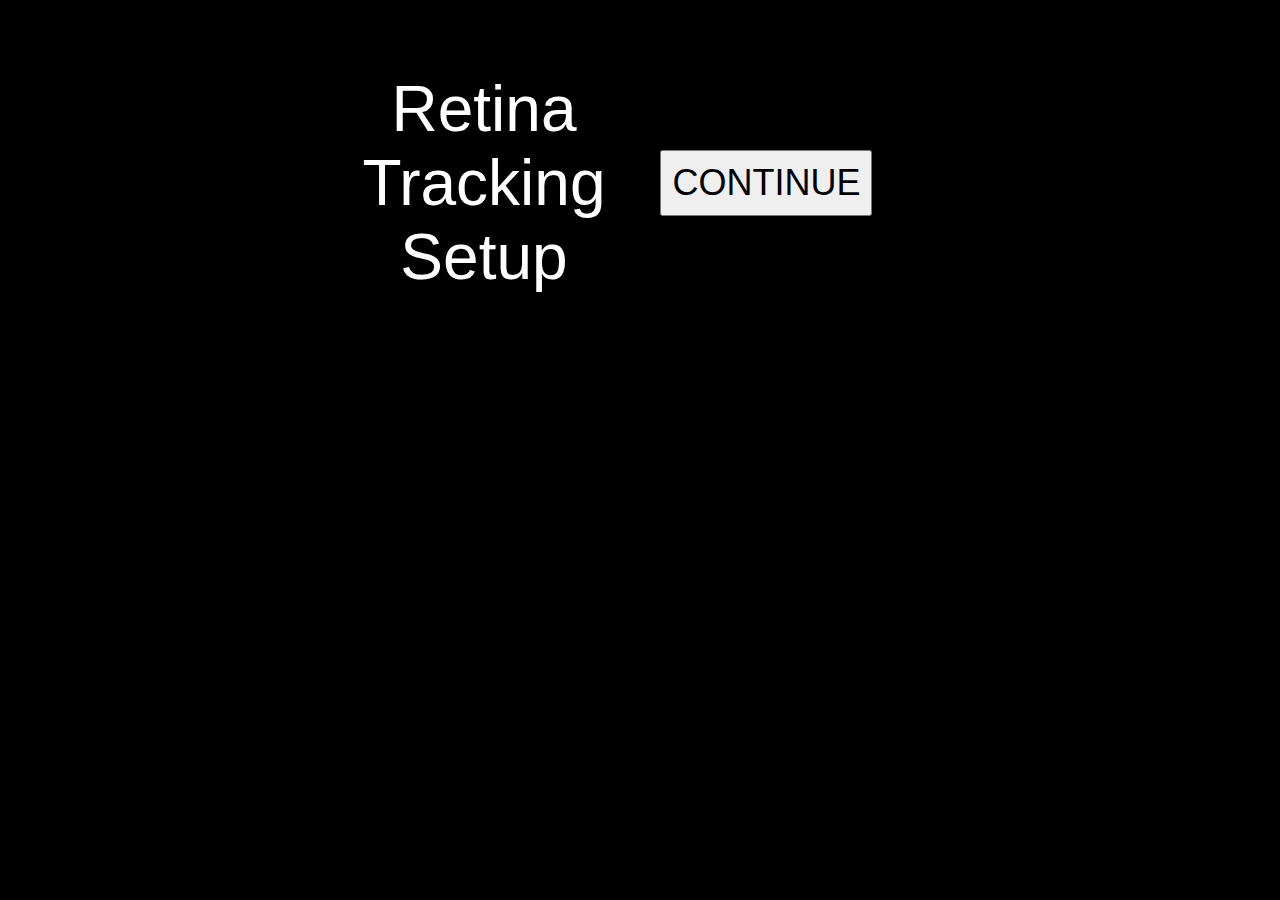
<file: index.html>
<!DOCTYPE html>
<html lang="en">
  <head>
    <meta charset="UTF-8" />
    <meta http-equiv="X-UA-Compatible" content="IE=edge" />
    <meta name="viewport" content="width=device-width, initial-scale=1.0" />
    <link rel="stylesheet" href="styles.css" />
    <title>AI Lie Detector and Psychological Mind Reader</title>
  </head>
  <body>
    <div class="container">
      <div class="setup"><p>Retina Tracking Setup</p></div>
      <button onclick="location.href='part2.html'" class="the-next">
        CONTINUE
      </button>
    </div>
  </body>
</html>
</file>
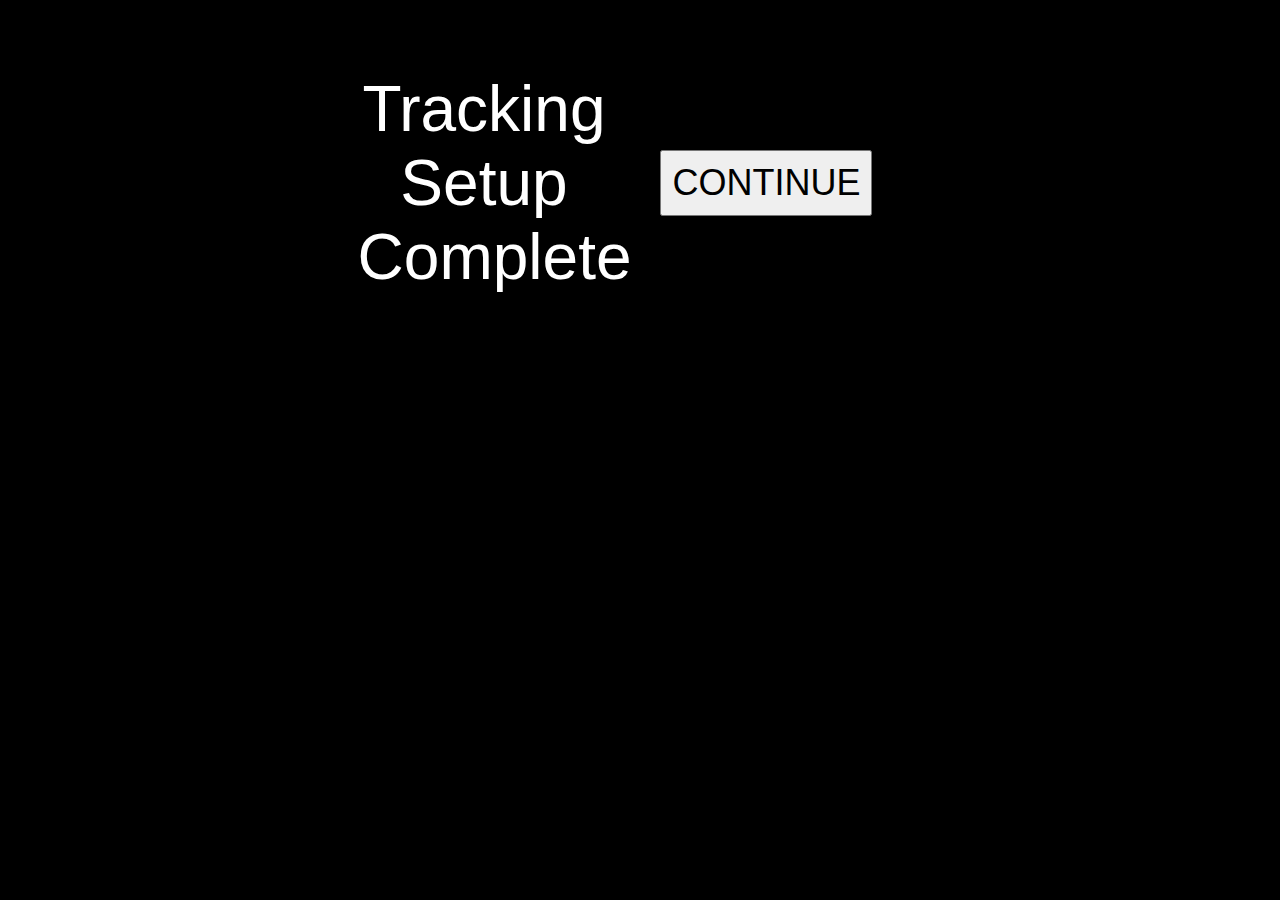
<file: part3.html>
<!DOCTYPE html>
<html lang="en">
  <head>
    <meta charset="UTF-8" />
    <meta http-equiv="X-UA-Compatible" content="IE=edge" />
    <meta name="viewport" content="width=device-width, initial-scale=1.0" />
    <link rel="stylesheet" href="styles.css" />
    <title>AI Lie Detector and Psychological Mind Reader</title>
  </head>
  <body>
    <div class="container">
      <div class="setup"><p>Tracking Setup Complete</p></div>
      <!--<p class="the-next"><a href="part4.html">continue..</a></p>-->
      <button onclick="location.href='part4.html'" class="the-next">
        CONTINUE
      </button>
    </div>
  </body>
</html>
</file>
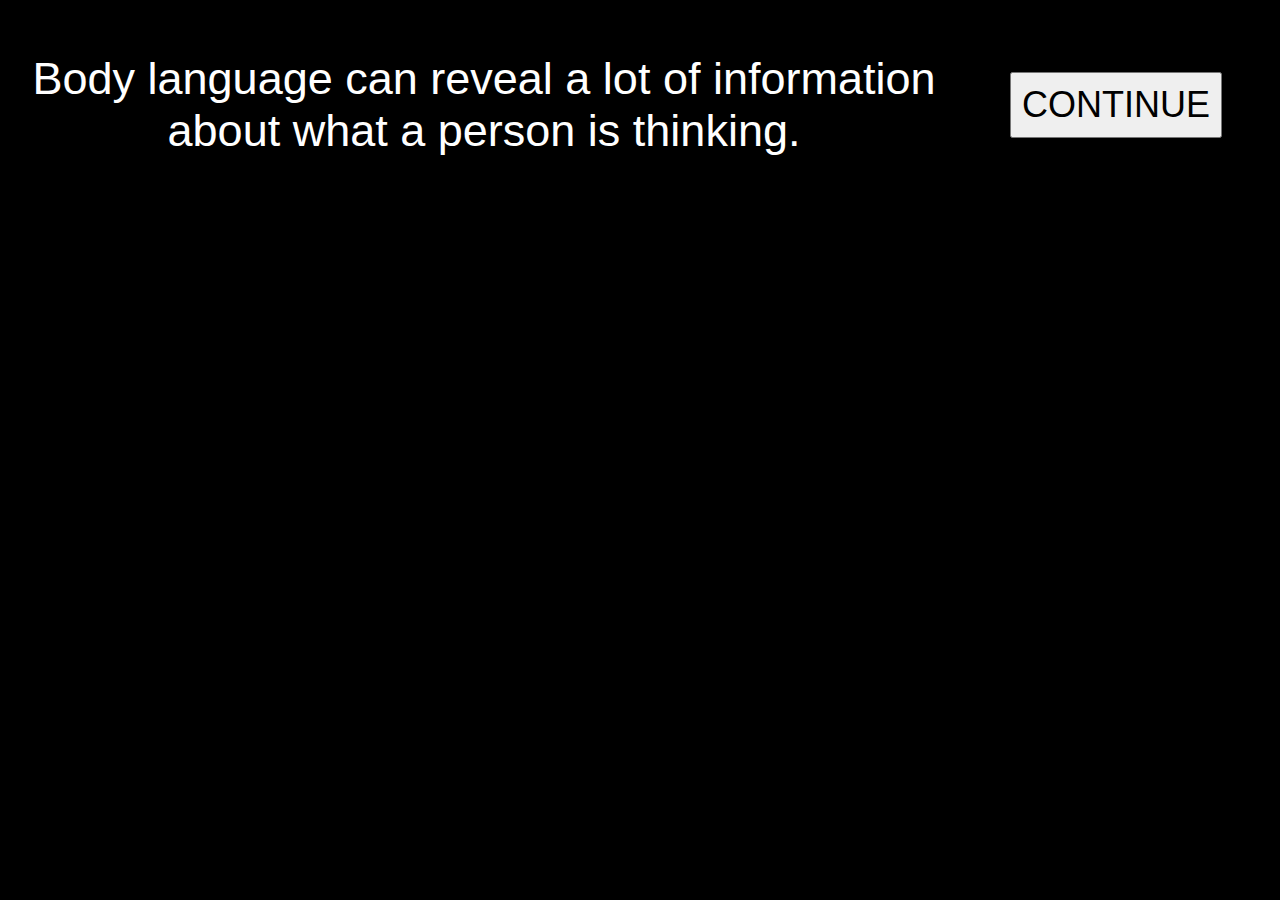
<file: part4.html>
<!DOCTYPE html>
<html lang="en">
  <head>
    <meta charset="UTF-8" />
    <meta http-equiv="X-UA-Compatible" content="IE=edge" />
    <meta name="viewport" content="width=device-width, initial-scale=1.0" />
    <link rel="stylesheet" href="styles.css" />
    <title>AI Lie Detector and Psychological Mind Reader</title>
  </head>
  <body>
    <div class="container">
      <p class="the-text">
        Body language can reveal a lot of information about what a person is
        thinking.
      </p>
      <!--<p class="the-next"><a href="part5.html">continue..</a></p>-->
      <button onclick="location.href='part5.html'" class="the-next">
        CONTINUE
      </button>
    </div>
  </body>
</html>
</file>
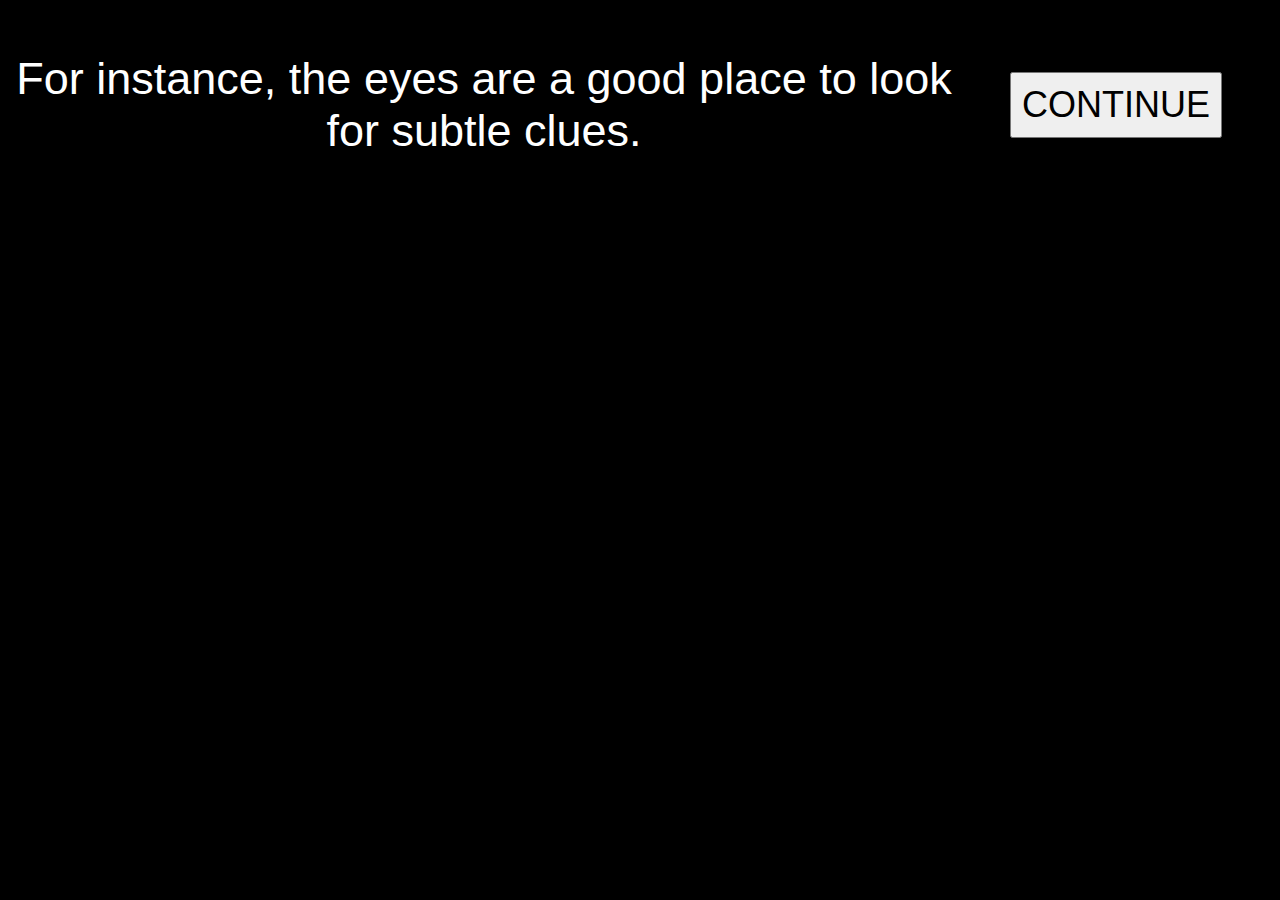
<file: part5.html>
<!DOCTYPE html>
<html lang="en">
  <head>
    <meta charset="UTF-8" />
    <meta http-equiv="X-UA-Compatible" content="IE=edge" />
    <meta name="viewport" content="width=device-width, initial-scale=1.0" />
    <link rel="stylesheet" href="styles.css" />
    <title>AI Lie Detector and Psychological Mind Reader</title>
  </head>
  <body>
    <div class="container">
      <p class="the-text">
        For instance, the eyes are a good place to look for subtle clues.
      </p>
      <!--<p class="the-next"><a href="part6.html">continue..</a></p>-->
      <button onclick="location.href='part6.html'" class="the-next">
        CONTINUE
      </button>
    </div>
  </body>
</html>
</file>
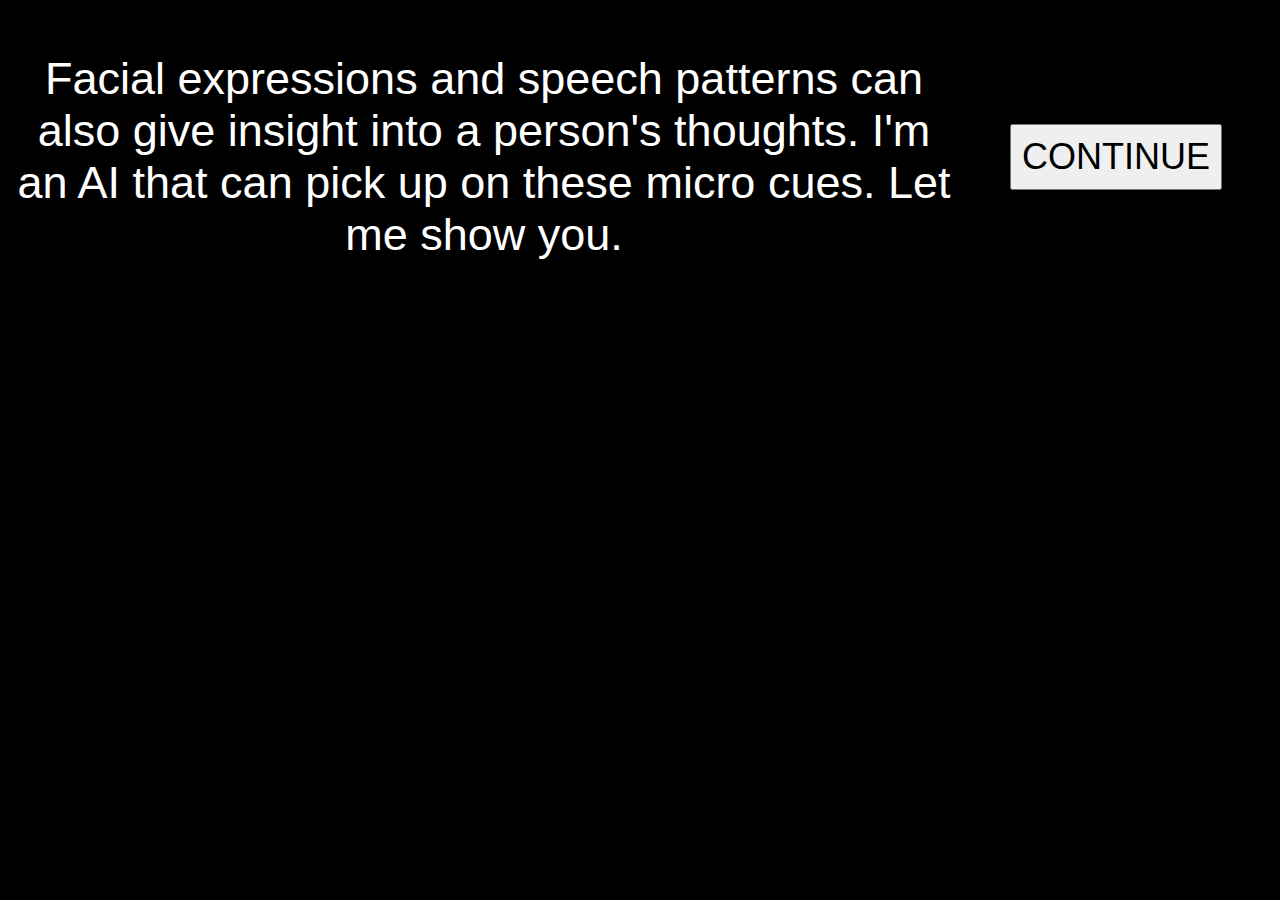
<file: part6.html>
<!DOCTYPE html>
<html lang="en">
  <head>
    <meta charset="UTF-8" />
    <meta http-equiv="X-UA-Compatible" content="IE=edge" />
    <meta name="viewport" content="width=device-width, initial-scale=1.0" />
    <link rel="stylesheet" href="styles.css" />
    <title>AI Lie Detector and Psychological Mind Reader</title>
  </head>
  <body>
    <div class="container">
      <p class="the-text">
        Facial expressions and speech patterns can also give insight into a
        person's thoughts. I'm an AI that can pick up on these micro cues. Let
        me show you.
      </p>
      <!--<p class="the-next"><a href="part7.html">continue..</a></p>-->
      <button onclick="location.href='part7.html'" class="the-next">
        CONTINUE
      </button>
    </div>
  </body>
</html>
</file>
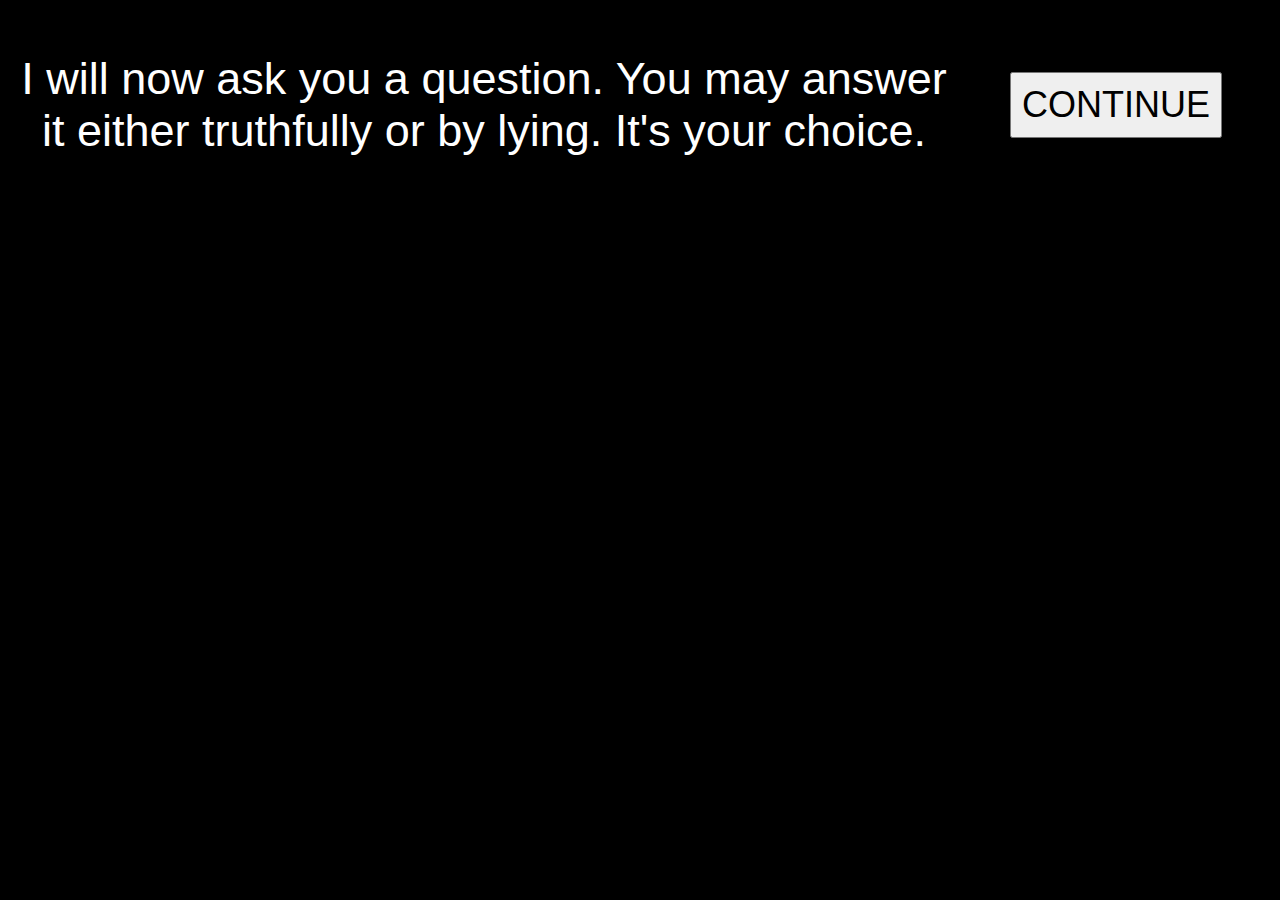
<file: part8.html>
<!DOCTYPE html>
<html lang="en">
  <head>
    <meta charset="UTF-8" />
    <meta http-equiv="X-UA-Compatible" content="IE=edge" />
    <meta name="viewport" content="width=device-width, initial-scale=1.0" />
    <link rel="stylesheet" href="styles.css" />
    <title>AI Lie Detector and Psychological Mind Reader</title>
  </head>
  <body>
    <div class="container">
      <p class="the-text">
        I will now ask you a question. You may answer it either truthfully or by
        lying. It's your choice.
      </p>
      <!--<p class="the-next"><a href="part9.html">continue..</a></p>-->
      <button onclick="location.href='part9.html'" class="the-next">
        CONTINUE
      </button>
    </div>
  </body>
</html>
</file>
<file: styles.css>
* {
    box-sizing: border-box;
}

body{
    font-family: Verdana, Tahoma, sans-serif;
}
  
 .container {
    display: flex;
    justify-content: center;
    align-items: center;
    font-size: 3vw;
    font-family: arial;
    width: 100%;
    text-align: center;
  }
  
  .row {
  display: flex;
  justify-content: center;
  align-items: center;
  padding: 0 1%;
  }
  
  .the-objects {
  display: block;
  width: 100%;
  height: auto; 
  }
  
  .items {
    position: relative;
    flex: 1;
    margin: 0 1%;
  }

body {
    background:black;
}

a{
    text-decoration: none;
    color: white;
}

p {
    color: white;
}

.setup {
    display: block;
    width: 20%;
    height: auto;
    font-size: 5vw;
}

.button {
    border: none;
    color: black;
    background-color: white;
    padding: 15px 32px;
    text-align: center;
    text-decoration: none;
    display: inline-block;
    font-size: 16px;
    margin: 4px 2px;
    cursor: pointer;
  }

  .button.next {
    display: none;
    font-weight: bold;
  }

  #reveal-img {
    display: none;
  }

  #restart-id {
    display: none;
    font-weight: bold;
  }

  .the-next {
    font-size: 4vh;
    padding: 10px;
    margin: 50px;
    text-align: center;
  }

  .the-text {
    font-size: 5vh;
  }

.yes-no {
    padding: 30px;
    margin: 10px;
    text-align: center;
    border: 1px solid #eee;
}

#yes-id, #no-id {
  font-size: 3vh;
  margin: 20px;
  font-weight: bold;
  }
</file>
